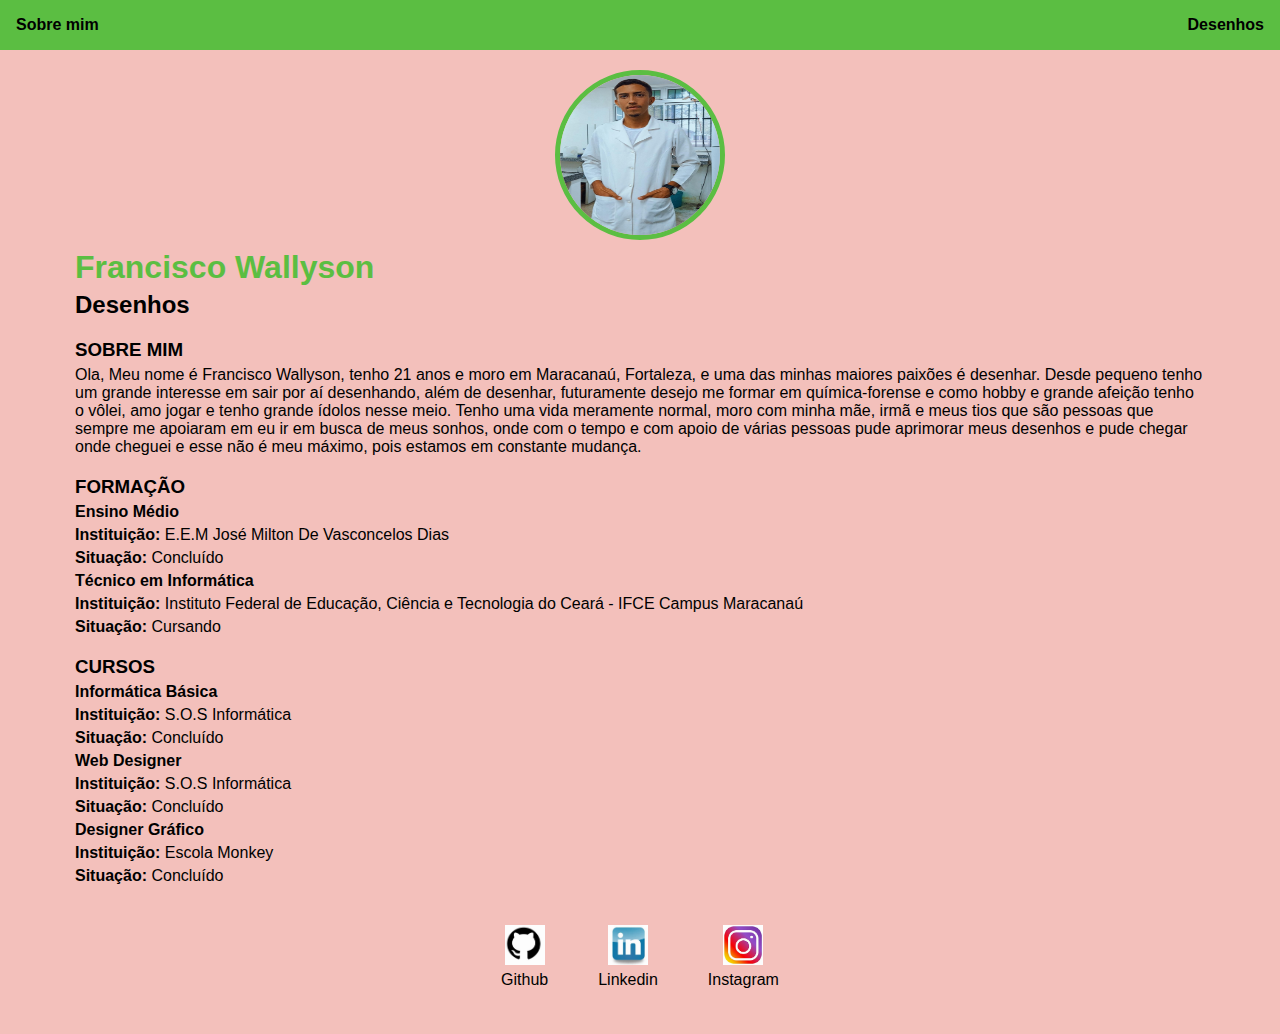
<file: index.html>
<!DOCTYPE html> 
<html lang="pt-br">
<head>
    <meta charset="UTF-8">
    <meta http-equiv="X-UA-Compatible" content="IE=edge">
    <meta name="viewport" content="width=device-width, initial-scale=1.0">
    <title>Francisco Wallyson</title>
    <link rel="stylesheet" href="style.css">
</head>
<body>
    <div class="container">
        <nav>
            <ul>
                <li>
                    <a href="sobre mim.html"><b>Sobre mim</b></a>
                </li>
                <li>
                    <a href="Desenhos.html"><b>Desenhos</b></a>
                </li>
            </ul>
        </nav>
    
        <header>
            <div class="center">
                <img src="quimica forense.jpg"></img> 
            </div>
            <h1>Francisco Wallyson</h1>
            <h2>Desenhos</h2>
        </header>
    
        <main>
            <section>
                <h3>SOBRE MIM</h3>
                <p>Ola, Meu nome é Francisco Wallyson, tenho 21 anos e moro em Maracanaú, Fortaleza, e uma das minhas maiores paixões é desenhar. Desde pequeno tenho um grande interesse em sair por aí desenhando, além de desenhar, futuramente desejo me formar em química-forense e como hobby e grande afeição tenho o vôlei, amo jogar e tenho grande ídolos nesse meio. Tenho uma vida meramente normal, moro com minha mãe, irmã e meus tios que são pessoas que sempre me apoiaram em eu ir em busca de meus sonhos, onde com o tempo e com apoio de várias pessoas pude aprimorar  meus desenhos e pude chegar onde cheguei e esse não é meu máximo, pois estamos em constante mudança.</p>
            </section>
            <section>
                <h3>FORMAÇÃO</h3>
                <p><b>Ensino Médio</b></p>
                <p><b>Instituição:</b> E.E.M José Milton De Vasconcelos Dias</p>
                <p><b>Situação:</b> Concluído</p>
                <p><b>Técnico em Informática</b></p>
                <p><b>Instituição:</b> Instituto Federal de Educação, Ciência e Tecnologia do Ceará - IFCE Campus Maracanaú</p>
                <p><b>Situação:</b> Cursando</p>
            </section>
            <section>
                <h3>CURSOS</h3>
                <p><b>Informática Básica</b></p>
                <p><b>Instituição:</b> S.O.S Informática</p>
                <p><b>Situação:</b> Concluído</p>
                <p><b>Web Designer</b></p>
                <p><b>Instituição:</b> S.O.S Informática</p>
                <p><b>Situação:</b> Concluído</p>
                <p><b>Designer Gráfico</b></p>
                <p><b>Instituição:</b> Escola Monkey</p>
                <p><b>Situação:</b> Concluído</p>
            </section>
        </main>
    
        <footer>
            <a href="https://github.com/" target="_blank" rel="noopener norrefer">
                <img src="github.jpg"></img>
                <p>Github</p>
            </a>
            <a href="https://www.linkedin.com/feed/" target="_blank" rel="noopener norrefer">
                <img src="linkedin.jpg"></img>
                <p>Linkedin</p>
            </a>
            <a href="https://instagram.com/fw_arts__?igshid=ZDdkNTZiNTM=" target="_blank" rel="noopener norrefer">
                <img src="instagram.jpg"></img>
                <p>Instagram</p>
            </a>
        </footer>
    </div>
    
</body>
</html>
</file>
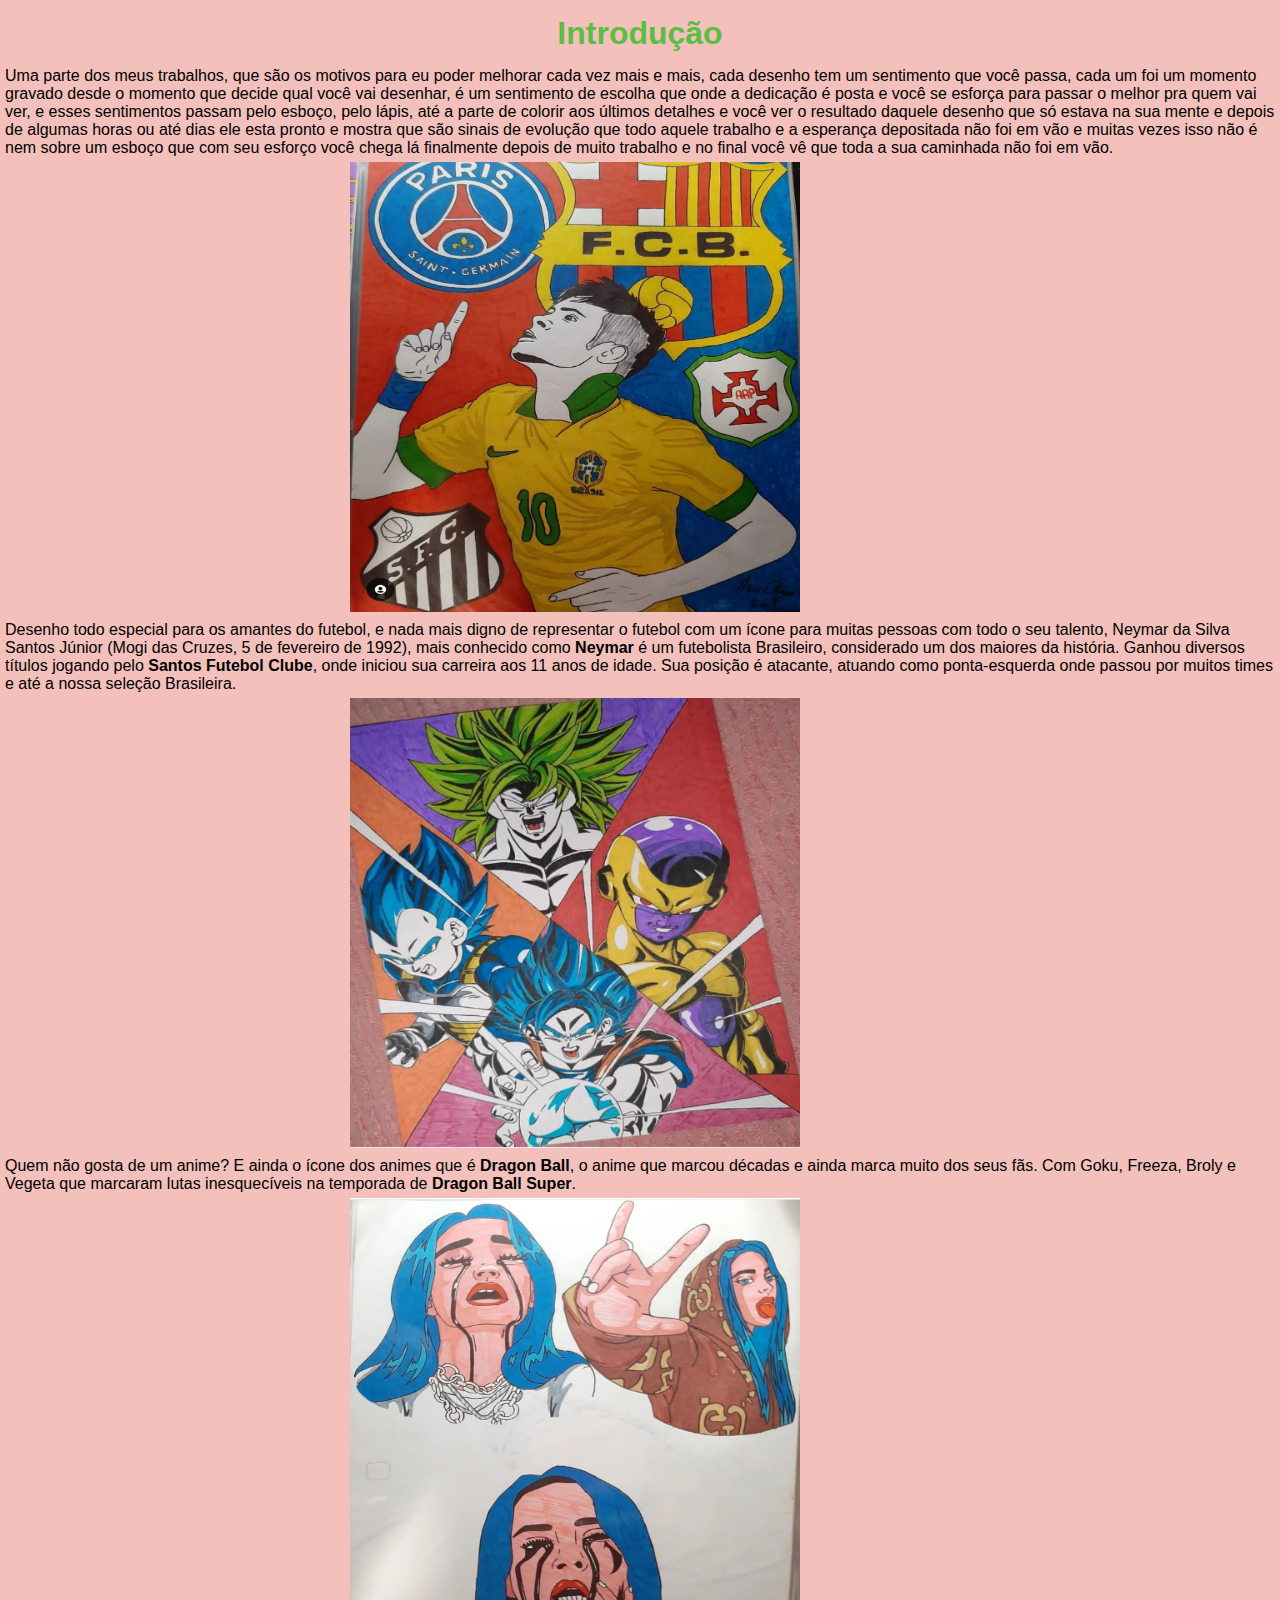
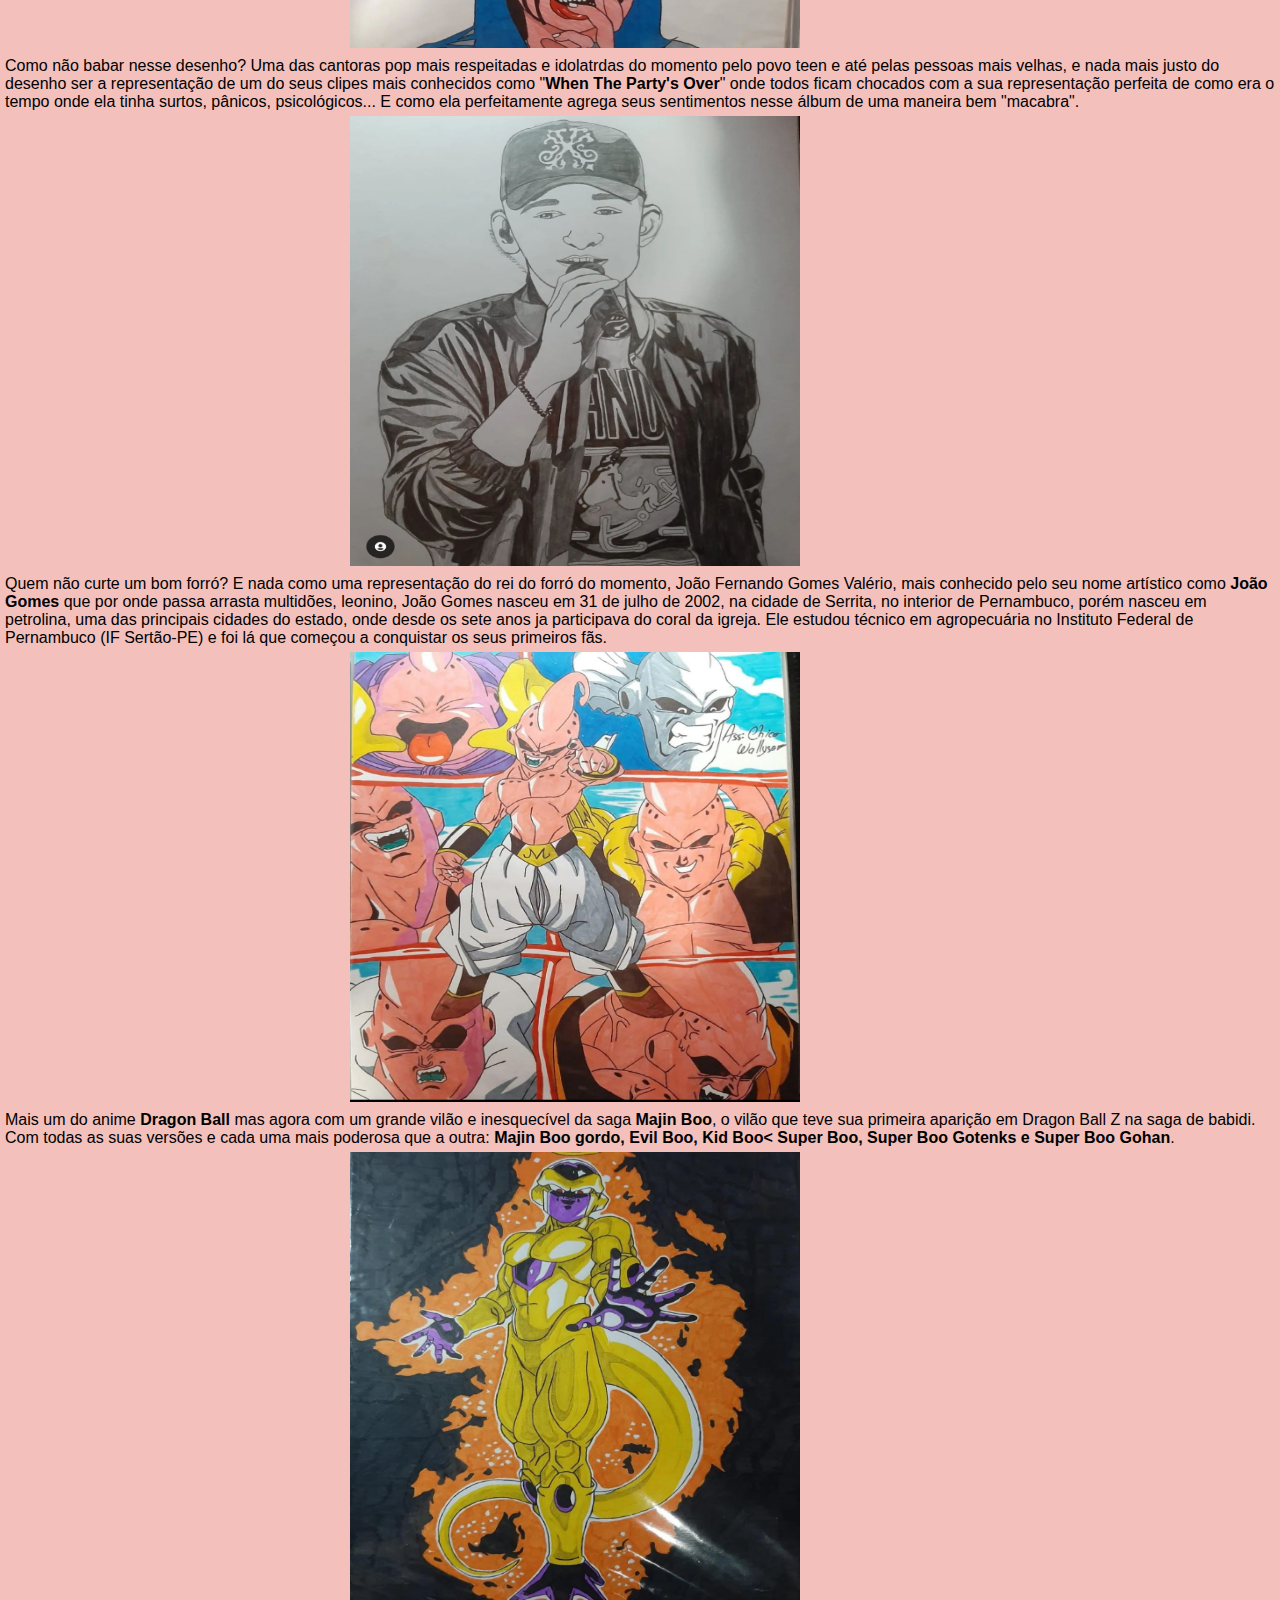
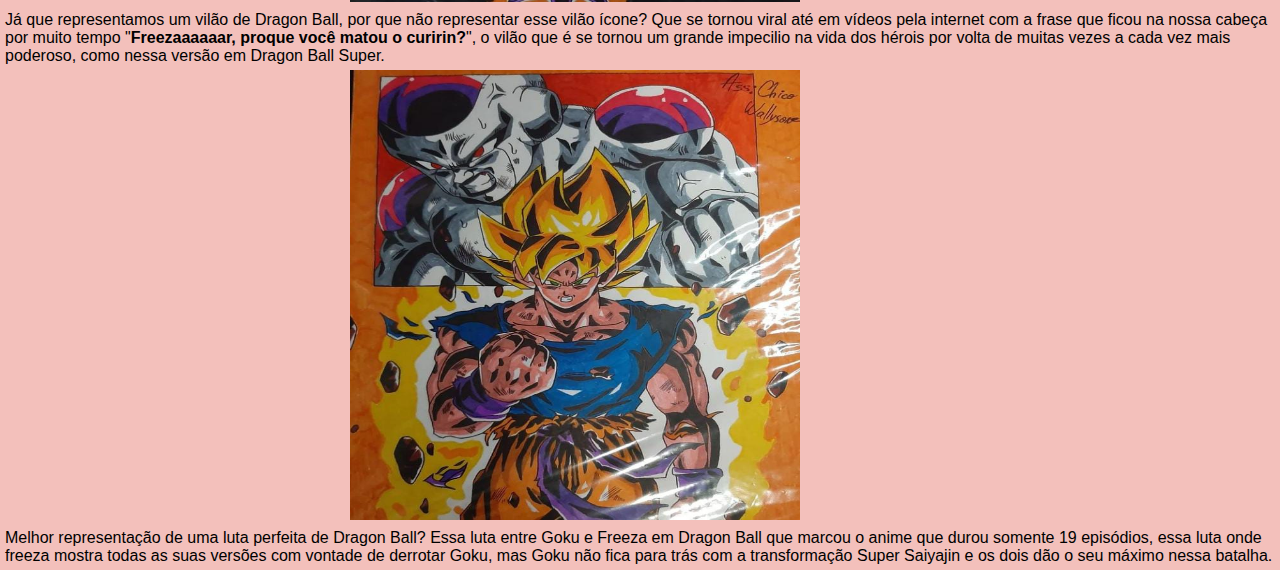
<file: Desenhos.html>
<!DOCTYPE html>
<html lang="pt-br">
<head>
    <meta charset="UTF-8">
    <meta http-equiv="X-UA-Compatible" content="IE=edge">
    <meta name="viewport" content="width=device-width, initial-scale=1.0">
    <title>Meus Desenhos</title>
    <link rel="stylesheet" href="style.css">
</head>
<body>
    <h1 id="titulo-desenho"><b>Introdução</b></h1>
    <p>Uma parte dos meus trabalhos, que são os motivos para eu poder melhorar cada vez mais e mais, cada desenho tem um sentimento que você passa, cada um foi um momento gravado desde o momento que decide qual você vai desenhar, é um sentimento de escolha que onde a dedicação é posta e você se esforça para passar o melhor pra quem vai ver, e esses sentimentos passam pelo esboço, pelo lápis, até a parte de colorir aos últimos detalhes e você ver o resultado daquele desenho que só estava na sua mente e depois de algumas horas ou até dias ele esta pronto e mostra que são sinais de evolução que todo aquele trabalho e a esperança depositada não foi em vão e muitas vezes isso não é nem sobre um esboço que com seu esforço você chega lá finalmente depois de muito trabalho e no final você vê que toda a sua caminhada não foi em vão.</p>
    <img src="neymar.jpg.jpg" class="fotos">
    <p>Desenho todo especial para os amantes do futebol, e nada mais digno de representar o futebol com um ícone para muitas pessoas com todo o seu talento, Neymar da Silva Santos Júnior (Mogi das Cruzes, 5 de fevereiro de 1992), mais conhecido como <b>Neymar</b> é um futebolista Brasileiro, considerado um dos maiores da história. Ganhou diversos títulos jogando pelo <b>Santos Futebol Clube</b>, onde iniciou sua carreira aos 11 anos de idade. Sua posição é atacante, atuando como ponta-esquerda onde passou por muitos times e até a nossa seleção Brasileira.</p>
    <img src="dragonballsuper.jpg.jpg" class="fotos">
    <p>Quem não gosta de um anime? E ainda o ícone dos animes que é <b>Dragon Ball</b>, o anime que marcou décadas e ainda marca muito dos seus fãs. Com Goku, Freeza, Broly e Vegeta que marcaram lutas inesquecíveis na temporada de <b>Dragon Ball Super</b>.</p>
    <img src="billie ellish.jpg.jpg" class="fotos">
    <p>Como não babar nesse desenho? Uma das cantoras pop mais respeitadas e idolatrdas do momento pelo povo teen e até pelas pessoas mais velhas, e nada mais justo do desenho ser a representação de um do seus clipes mais conhecidos como "<b>When The Party's Over</b>" onde todos ficam chocados com a sua representação perfeita de como era o tempo onde ela tinha surtos, pânicos, psicológicos... E como ela perfeitamente agrega seus sentimentos nesse álbum de uma maneira bem "macabra".</p>
    <img src="joãogomes.jpg.jpg" class="fotos">
    <p>Quem não curte um bom forró? E nada como uma representação do rei do forró do momento, João Fernando Gomes Valério, mais conhecido pelo seu nome artístico como <b>João Gomes</b> que por onde passa arrasta multidões, leonino, João Gomes nasceu em 31 de julho de 2002, na cidade de Serrita, no interior de Pernambuco, porém nasceu em petrolina, uma das principais cidades do estado, onde desde os sete anos ja participava do coral da igreja. Ele estudou técnico em agropecuária no Instituto Federal de Pernambuco (IF Sertão-PE) e foi lá que começou a conquistar os seus primeiros fãs.</p>
    <img src="majinboo.jpg.jpg" class="fotos">
    <p>Mais um do anime <b>Dragon Ball</b> mas agora com um grande vilão e inesquecível da saga <b>Majin Boo</b>, o vilão que teve sua primeira aparição em Dragon Ball Z na saga de babidi. Com todas as suas versões e cada uma mais poderosa que a outra: <b>Majin Boo gordo, Evil Boo, Kid Boo< Super Boo, Super Boo Gotenks e Super Boo Gohan</b>.</p>
    <img src="freezer.jpg.jpg" class="fotos">
    <p>Já que representamos um vilão de Dragon Ball, por que não representar esse vilão ícone? Que se tornou viral até em vídeos pela internet com a frase que ficou na nossa cabeça por muito tempo "<b>Freezaaaaaar, proque você matou o curirin?</b>", o vilão que é se tornou um grande impecilio na vida dos hérois por volta de muitas vezes a cada vez mais poderoso, como nessa versão em Dragon Ball Super.</p>
    <img src="dragonballz.jpg.jpg" class="fotos">
    <p>Melhor representação de uma luta perfeita de Dragon Ball? Essa luta entre Goku e Freeza em Dragon Ball que marcou o anime que durou somente 19 episódios, essa luta onde freeza mostra todas as suas versões com vontade de derrotar Goku, mas Goku não fica para trás com a transformação Super Saiyajin e os dois dão o seu máximo nessa batalha.</p>
</body>
</html>
</file>
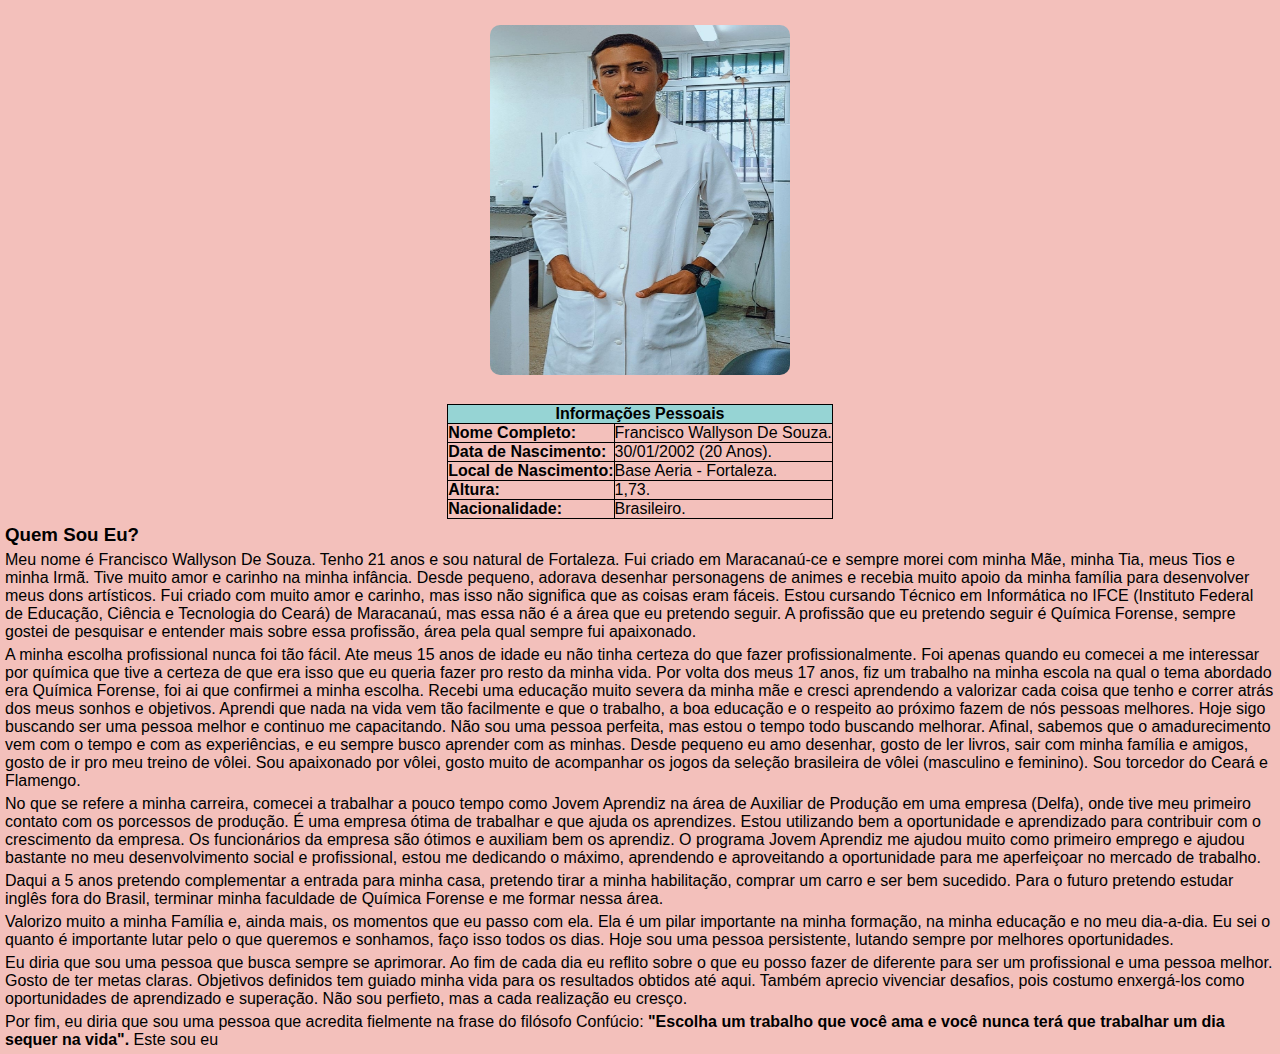
<file: sobre mim.html>
<!DOCTYPE html>
<html lang="pt-br">
<head>
    <meta charset="UTF-8">
    <meta http-equiv="X-UA-Compatible" content="IE=edge">
    <meta name="viewport" content="width=device-width, initial-scale=1.0">
    <title>Minha vida</title>
    <link rel="stylesheet" href="style.css">
</head>
<div class="foto1">
    <img src="quimica forense.jpg">
</div>
    <div>
    <table>
        <th colspan="2">Informações Pessoais</th>
        <tr>
            <td><b>Nome Completo:</b></td>
            <td>Francisco Wallyson De Souza.</td>
        </tr>
        <tr>
            <td><b>Data de Nascimento:</b></td>
            <td>30/01/2002 (20 Anos).</td>
        </tr>
        <tr>
            <td><b>Local de Nascimento:</b></td>
            <td>Base Aeria - Fortaleza.</td>
        </tr>
        <tr>
            <td><b>Altura:</b></td>
            <td>1,73.</td>
        </tr>
        <tr>
            <td><b>Nacionalidade:</b></td>
            <td>Brasileiro.</td>
        </tr>
    </table>
    </div>
<body>
    <h3><b>Quem Sou Eu?</b></h3>
    <p>Meu nome é Francisco Wallyson De Souza. Tenho 21 anos e sou natural de Fortaleza. Fui criado em Maracanaú-ce e sempre morei com minha Mãe, minha Tia, meus Tios e minha Irmã. Tive muito amor e carinho na minha infância. Desde pequeno, adorava desenhar personagens de animes e recebia muito apoio da minha família para desenvolver meus dons artísticos. Fui criado com muito amor e carinho, mas isso não significa que as coisas eram fáceis. Estou cursando Técnico em Informática no IFCE (Instituto Federal de Educação, Ciência e Tecnologia do Ceará) de Maracanaú, mas essa não é a área que eu pretendo seguir. A profissão que eu pretendo seguir é Química Forense, sempre gostei de pesquisar e entender mais sobre essa profissão, área pela qual sempre fui apaixonado.</p>
    <p>A minha escolha profissional nunca foi tão fácil. Ate meus 15 anos de idade eu não tinha certeza do que fazer profissionalmente. Foi apenas quando eu comecei a me interessar por química que tive a certeza de que era isso que eu queria fazer pro resto da minha vida. Por volta dos meus 17 anos, fiz um trabalho na minha escola na qual o tema abordado era Química Forense, foi ai que confirmei a minha escolha. Recebi uma educação muito severa da minha mãe e cresci aprendendo a valorizar cada coisa que tenho e correr atrás dos meus sonhos e objetivos. Aprendi que nada na vida vem tão facilmente e que o trabalho, a boa educação e o respeito ao próximo fazem de nós pessoas melhores. Hoje sigo buscando ser uma pessoa melhor e continuo me capacitando. Não sou uma pessoa perfeita, mas estou o tempo todo buscando melhorar. Afinal, sabemos que o amadurecimento vem com o tempo e com as experiências, e eu sempre busco aprender com as minhas. Desde pequeno eu amo desenhar, gosto de ler livros, sair com minha família e amigos, gosto de ir pro meu treino de vôlei. Sou apaixonado por vôlei, gosto muito de acompanhar os jogos da seleção brasileira de vôlei (masculino e feminino). Sou torcedor do Ceará e Flamengo.</p>
    <p>No que se refere a minha carreira, comecei a trabalhar a pouco tempo como Jovem Aprendiz na área de Auxiliar de Produção em uma empresa (Delfa), onde tive meu primeiro contato com os porcessos de produção. É uma empresa ótima de trabalhar e que ajuda os aprendizes. Estou utilizando bem a oportunidade e aprendizado para contribuir com o crescimento da empresa. Os funcionários da empresa são ótimos e auxiliam bem os aprendiz. O programa Jovem Aprendiz me ajudou muito como primeiro emprego e ajudou bastante no meu desenvolvimento social e profissional, estou me dedicando o máximo, aprendendo e aproveitando a oportunidade para me aperfeiçoar no mercado de trabalho.</p></p>
    <p>Daqui a 5 anos pretendo complementar a entrada para minha casa, pretendo tirar a minha habilitação, comprar um carro e ser bem sucedido. Para o futuro pretendo estudar inglês fora do Brasil, terminar minha faculdade de Química Forense e me formar nessa área.</p>
    <p>Valorizo muito a minha Família e, ainda mais, os momentos que eu passo com ela. Ela é um pilar importante na minha formação, na minha educação e no meu dia-a-dia. Eu sei o quanto é importante lutar pelo o que queremos e sonhamos, faço isso todos os dias. Hoje sou uma pessoa persistente, lutando sempre por melhores oportunidades.</p>
    <p>Eu diria que sou uma pessoa que busca sempre se aprimorar. Ao fim de cada dia eu reflito sobre o que eu posso fazer de diferente para ser um profissional e uma pessoa melhor. Gosto de ter metas claras. Objetivos definidos tem guiado minha vida para os resultados obtidos até aqui. Também aprecio vivenciar desafios, pois costumo enxergá-los como oportunidades de aprendizado e superação. Não sou perfieto, mas a cada realização eu cresço.</p>
    <p>Por fim, eu diria que sou uma pessoa que acredita fielmente na frase do filósofo Confúcio: <b>"Escolha um trabalho que você ama e você nunca terá que trabalhar um dia sequer na vida".</b> Este sou eu</p>
</body>
</html>
</file>
<file: style.css>
*{
    margin: 0;
    padding: 0;
    box-sizing: border-box;
}

body {
    color: black;
    background-color: rgb(243, 192, 187);
    font-family: Arial, Helvetica, sans-serif;
}

ul {
    display: flex;
    justify-content: space-between;
    list-style-type: none;
    align-items: center;
    padding: 16px;
}

a {
    color: black;
    text-decoration: none;
}

header img{
    width: 170px;
    height: 170px;
    border-radius: 50%;
    border: 5px solid #5bbe42;
}

.center {
    text-align: center;
    margin-left: center;
}

h1 {
    color: #5bbe42;
}

footer img {
    width: 40px;
    height: 40px
}

footer {
    display: flex;
    justify-content: center;
}

footer a {
    margin: 20px;
    text-align: center;
}

footer p {
    margin-top: 2px;
}

nav a:hover {
    color: #fff;
}

table, th, td {
    margin: auto;
    border: 1px solid black;
    border-collapse: collapse;
}

th{
    background-color: #96d4d4;
}

.fotos{
    height: 450px;
    width: 450px;
    margin-left: 350px;
}

nav{
    background-color: #5bbe42;
}

header, section, footer{
    padding: 0 50px;
    margin: 20px;
}

h1, h2, h3, p{
    margin: 5px;
}

#titulo-desenho{
    text-align: center;
    margin: 15px;
}

.foto1{
    text-align: center;
    margin: 25px;
}
.foto1 img{
    height: 350px;
    width:300px;
    border-radius: 10px;
}
</file>
